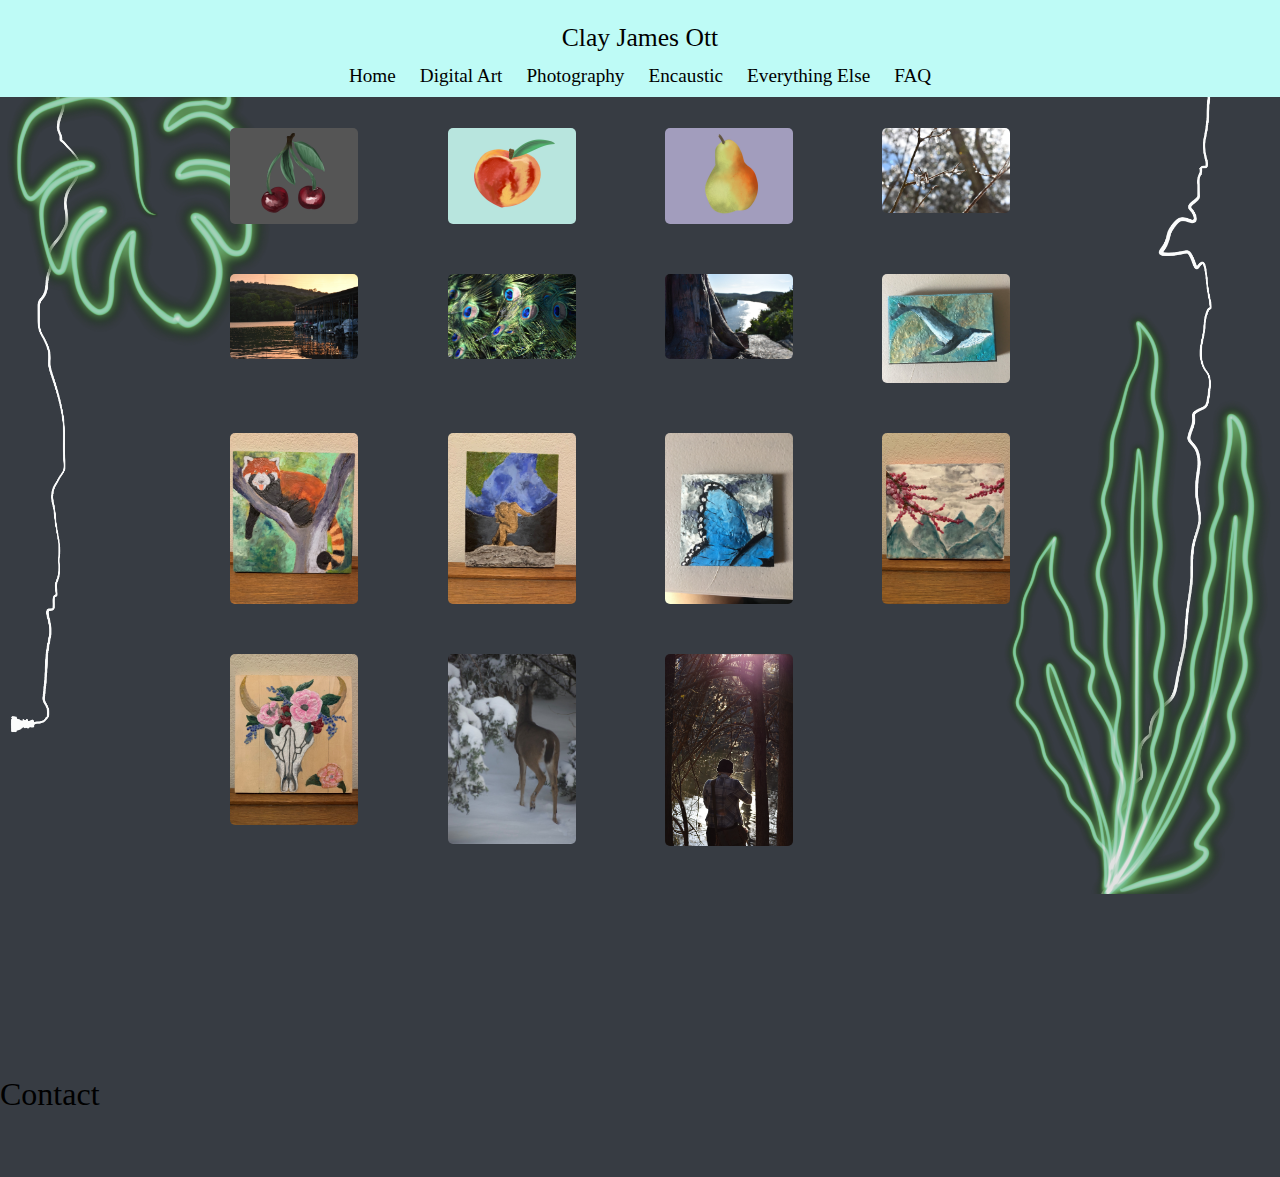
<file: index.html>
<!DOCTYPE html>
<html lang="en">
<head>
    <meta charset="UTF-8">
    <meta http-equiv="X-UA-Compatible" content="IE=edge">
    <meta name="viewport" content="width=device-width, initial-scale=1.0">
    <link rel="stylesheet" href="./styles/nav.css">
    <link rel="stylesheet" href="./index.css">
    <title>Claycko</title>
</head>
<body>
    <!-- header section with navigation -->
    <div id="nav">
        <div class="nav-btn">
            <div class="nav-btn-burger"></div>
        </div>
        <div id="myModal" class="modal">
             <!-- Modal content -->
             <div class="modal-content">
                <!-- <div class="modal-header">
                  <span class="close" onclick="closing();">&times;</span>
                </div> -->
                <div class="modal-body">
                  <div>
                      <a href="./index.html" class="linkage">
                          <p>Home</p>
                      </a>
                    </div>
                    <div>
                      <a href="./html/digitalArt.html" class="linkage">
                          <p>Digital Art</p>
                      </a>
                    </div>
                    <div>
                      <a href="./html/photography.html" class="linkage">
                          <p>Photography</p>
                      </a>
                    </div> 
                    <div>
                        <a href="./html/encaustic.html" class="linkage">
                            <p>Encaustic</p>
                        </a>
                    </div> 
                    <div>
                        <a href="./html/everythingElse.html" class="linkage">
                            <p>Everything Else</p>
                        </a>
                    </div> 
                    <div>
                        <a href="./html/faq.html" class="linkage">
                            <p>FAQ</p>
                        </a>
                    </div>  
                </div>
            </div>
        </div>
        <a href="./index.html"><p id="name">Clay James Ott</p></a>
        <div id="navbar">
            <ul>
                <li><a href="./index.html">Home</a></li>
                <li><a href="./html/digitalArt.html">Digital Art</a></li>
                <li><a href="./html/photography.html">Photography</a></li>
                <li><a href="./html/encaustic.html">Encaustic</a></li>
                <li><a href="./html/everythingElse.html">Everything Else</a></li>
                <li><a href="./html/faq.html">FAQ</a></li>
            </ul>
        </div>
    </div>
    <div id="merchandiseAll">
        <div id="myImageModal" class="modalImg">
            <span class="close">&times;</span>
            <img class="modal-content2" id="img01">
            <div id="caption"></div>
        </div>
        <div class="merchandise">
            <img src="./photos/digitalphotos/cherries.jpg" alt="Cherries" class="merch">
            <img src="./photos/digitalphotos/peach.jpg" alt="Peach" class="merch">
            <img src="./photos/digitalphotos/pear.jpg" alt="Pear" class="merch">
            <img src="./photos/photographyphotos/ice.jpg" alt="Ice" class="merch">
            <img src="./photos/photographyphotos/offthelake.jpg" alt="Lake View" class="merch">
            <img src="./photos/photographyphotos/peacockfeather.jpg" alt="Peacock Feather" class="merch">
            <img src="./photos/photographyphotos/river.jpg" alt="River" class="merch">
            <img src="./photos/encausticphotos/whale.jpg" alt="Whale" class="merch">
            <img src="./photos/encausticphotos/animal.jpg" alt="Animal" class="merch">
            <img src="./photos/encausticphotos/atlas.jpg" alt="Atlas" class="merch">
            <img src="./photos/encausticphotos/butterfly.jpg" alt="Butterfly" class="merch">
            <img src="./photos/encausticphotos/floral.jpg" alt="Floral" class="merch">
            <img src="./photos/encausticphotos/longhornskull.jpg" alt="Longhorn Skull" class="merch">
            <img src="./photos/photographyphotos/deer.jpg" alt="Deer" class="merch">
            <img src="./photos/photographyphotos/human.jpg" alt="Human" class="merch">

        </div>
    </div>
    <!-- contact section -->
    <div id="contact">
        <p class="sectionHeader">Contact</p>
    </div>


</body>
<script src="./index.js"></script>
</html>
</file>
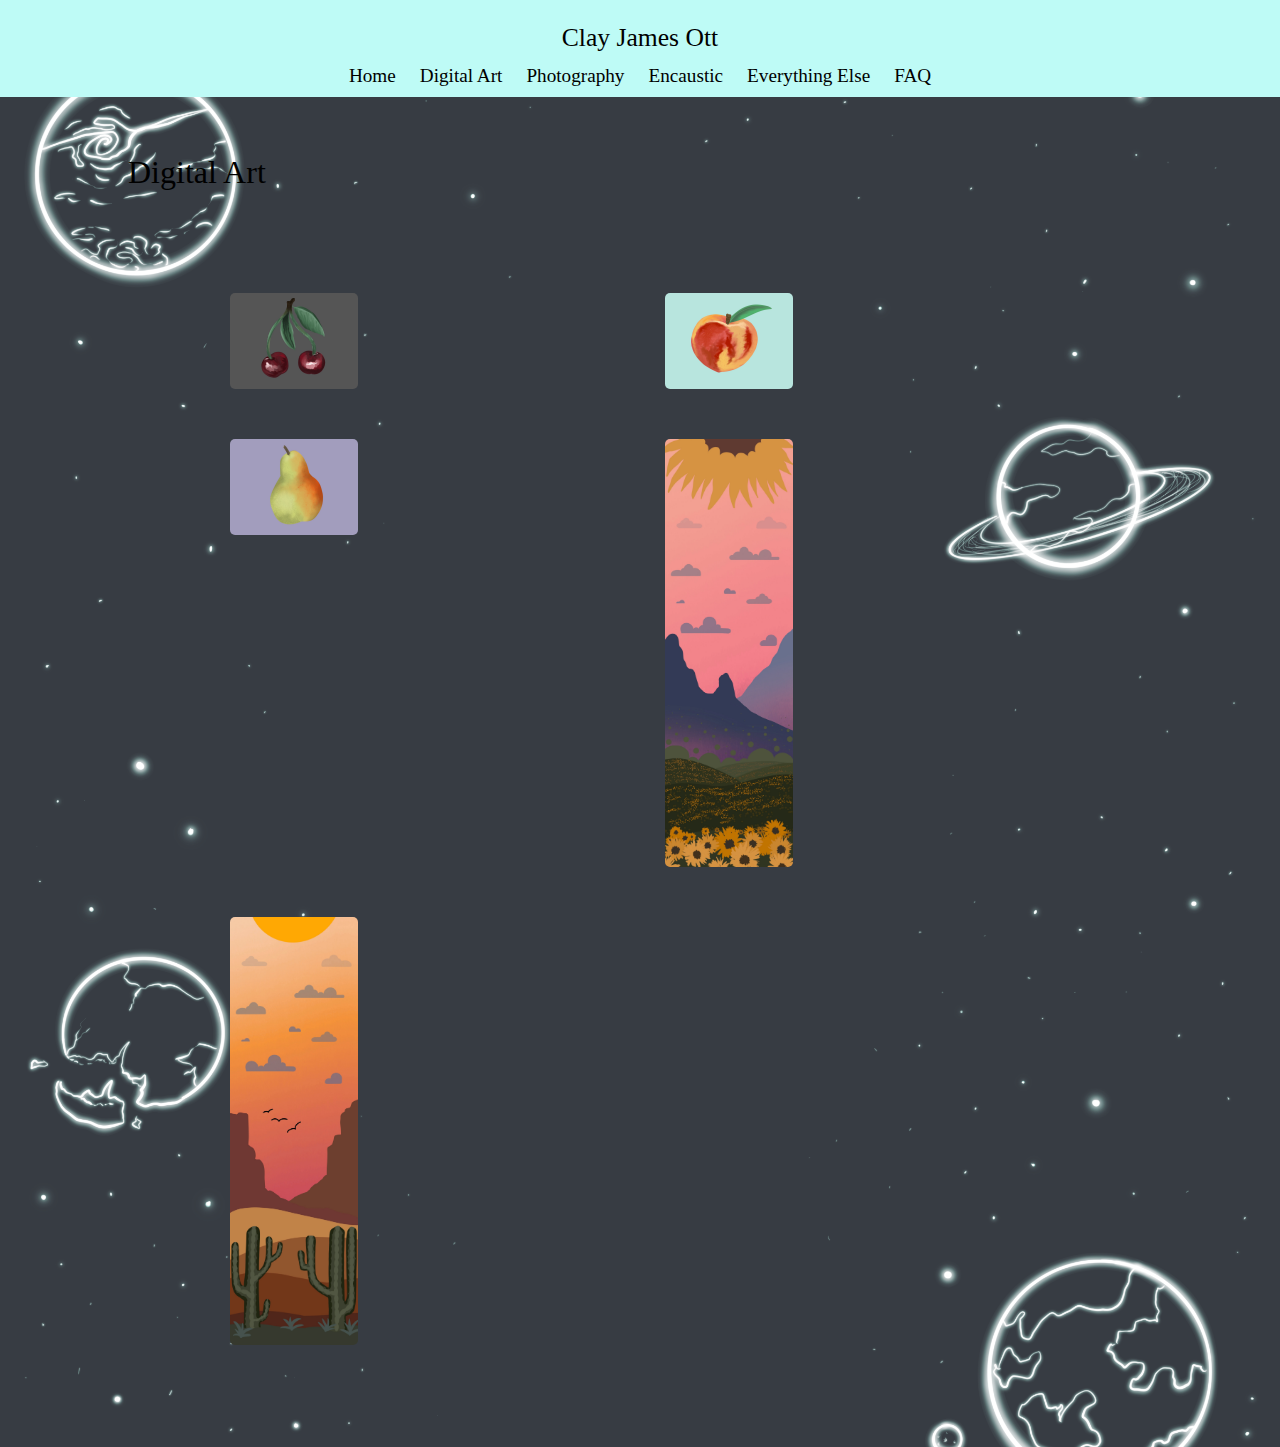
<file: html/digitalArt.html>
<!DOCTYPE html>
<html lang="en">
<head>
    <meta charset="UTF-8">
    <meta http-equiv="X-UA-Compatible" content="IE=edge">
    <meta name="viewport" content="width=device-width, initial-scale=1.0">
    <link rel="stylesheet" href="../index.css">
    <link rel="stylesheet" href="../styles/digitalArt.css">
    <title>Claycko</title>
</head>
<body>
    <!-- nav bar is in a separate file-->
    <script id="replace_with_navbar" src="../javascript/nav.js"></script>
    <div class="sectionmerch">
        <p class="sectionHeader">Digital Art</p>
        <div id="myImageModal" class="modalImg">
            <span class="close">&times;</span>
            <img class="modal-content2" id="img01">
            <div id="caption"></div>
        </div>
        <div class="merchandise">
            <img src="../photos/digitalphotos/cherries.jpg" alt="Cherries" class="merch">
            <img src="../photos/digitalphotos/peach.jpg" alt="Peach" class="merch">
            <img src="../photos/digitalphotos/pear.jpg" alt="Pear" class="merch">
            <img src="../photos/digitalphotos/sunset.jpg" alt="Sunset Over Sunflowers" class="merch">
            <img src="../photos/digitalphotos/sunsetcactus.jpg" alt="Sunset Over Cactus" class="merch">
        </div>
    </div>
</body>
<script src="../index.js"></script>
</html>
</file>
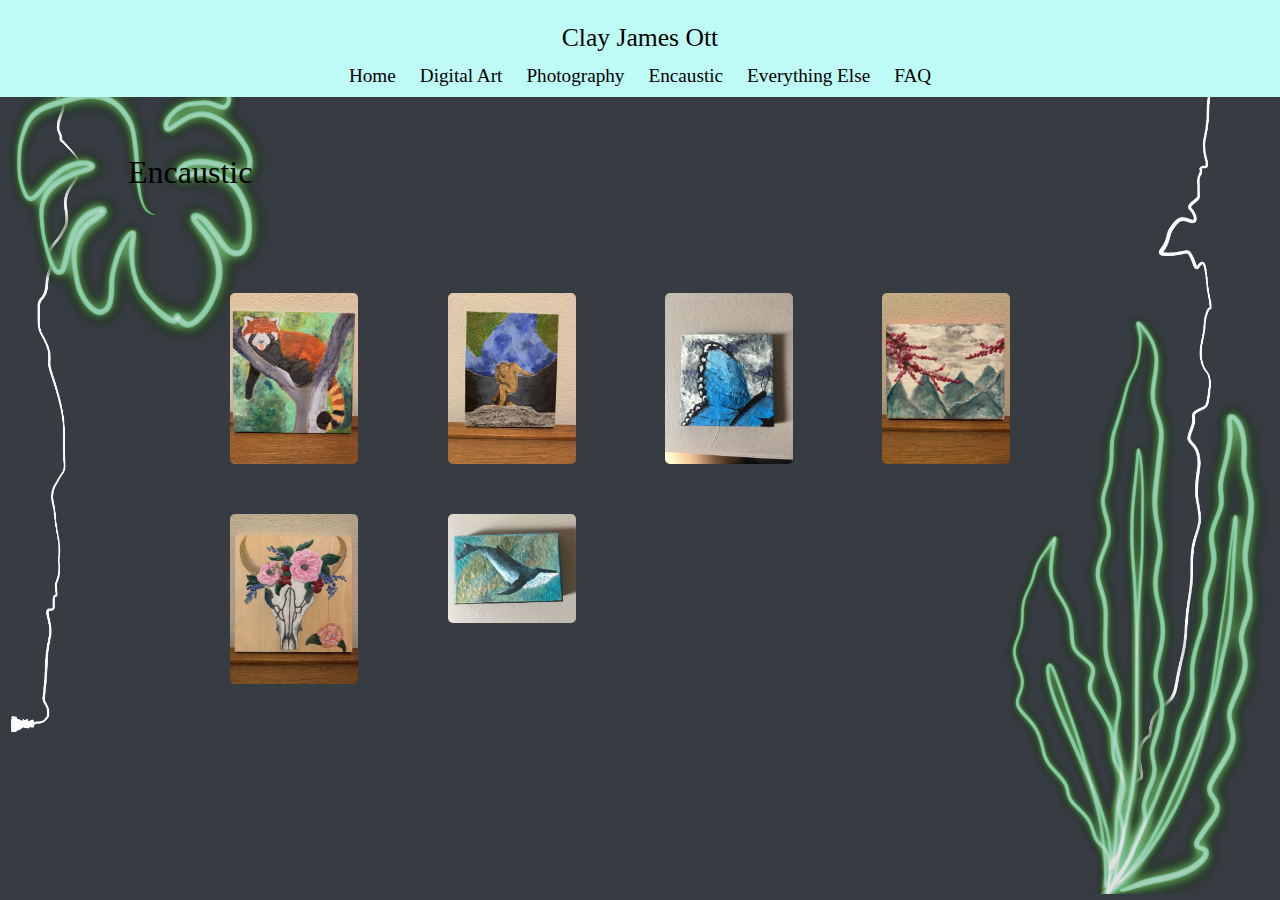
<file: html/encaustic.html>
<!DOCTYPE html>
<html lang="en">
<head>
    <meta charset="UTF-8">
    <meta http-equiv="X-UA-Compatible" content="IE=edge">
    <meta name="viewport" content="width=device-width, initial-scale=1.0">
    <link rel="stylesheet" href="../index.css">
    <title>Claycko</title>
</head>
<body>
    <!-- nav bar is in a separate file-->
    <script id="replace_with_navbar" src="../javascript/nav.js"></script>
    <div class="sectionmerch">
        <p class="sectionHeader">Encaustic</p>
        <div id="myImageModal" class="modalImg">
            <span class="close">&times;</span>
            <img class="modal-content2" id="img01">
            <div id="caption"></div>
        </div>
        <div class="merchandise">
            <img src="../photos/encausticphotos/animal.jpg" alt="Animal" class="merch">
            <img src="../photos/encausticphotos/atlas.jpg" alt="Atlas" class="merch">
            <img src="../photos/encausticphotos/butterfly.jpg" alt="Butterfly" class="merch">
            <img src="../photos/encausticphotos/floral.jpg" alt="Floral" class="merch">
            <img src="../photos/encausticphotos/longhornskull.jpg" alt="Longhorn Skull" class="merch">
            <img src="../photos/encausticphotos/whale.jpg" alt="Whale" class="merch">
        </div>
    </div>
</body>
<script src="../index.js"></script>
</html>
</file>
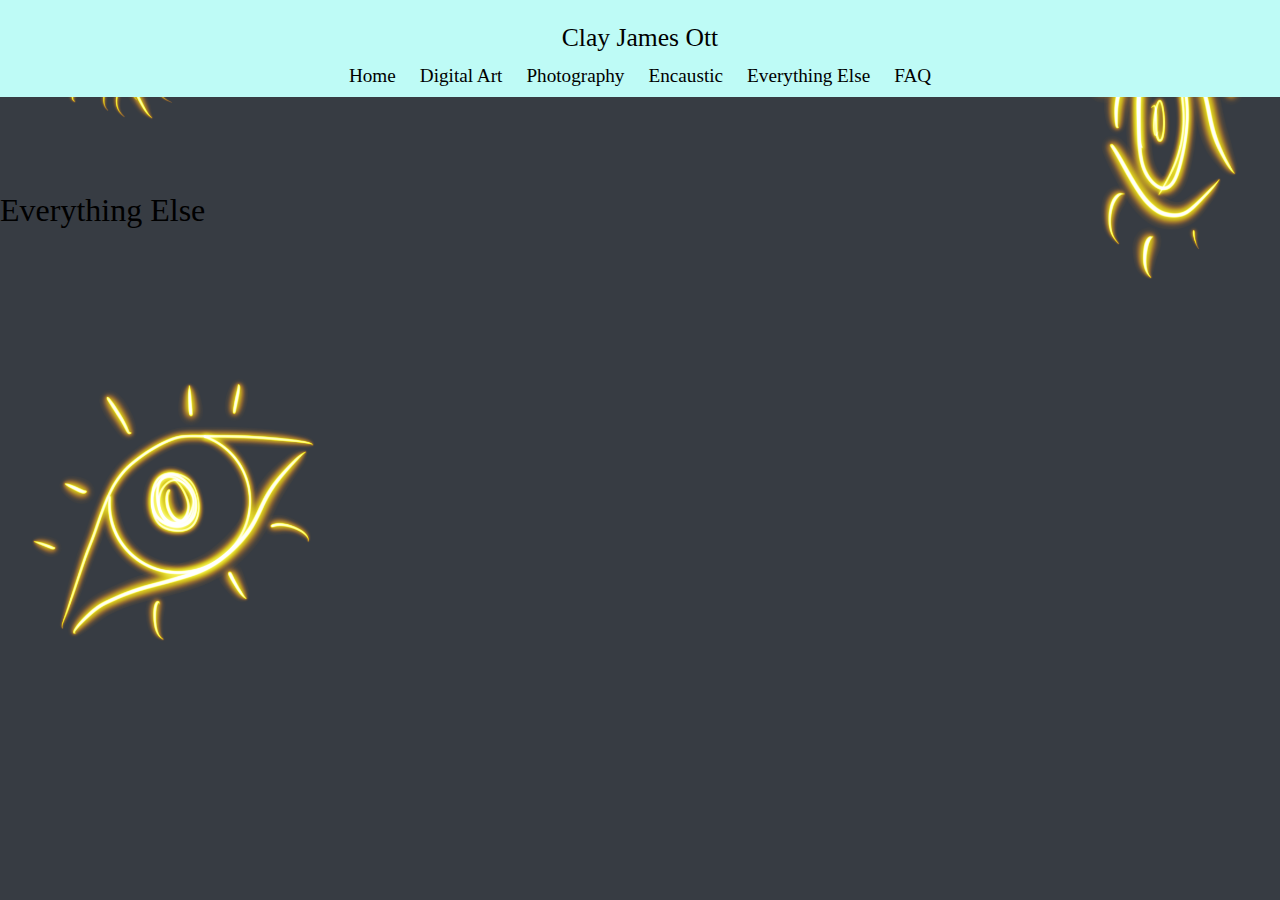
<file: html/everythingElse.html>
<!DOCTYPE html>
<html lang="en">
<head>
    <meta charset="UTF-8">
    <meta http-equiv="X-UA-Compatible" content="IE=edge">
    <meta name="viewport" content="width=device-width, initial-scale=1.0">
    <link rel="stylesheet" href="../index.css">
    <link rel="stylesheet" href="../styles/everythingelse.css">
    <title>Claycko</title>
</head>
<body>
    <!-- nav bar is in a separate file-->
    <script id="replace_with_navbar" src="../javascript/nav.js"></script>
    <p class="sectionHeader">Everything Else</p>
</body>
</html>
</file>
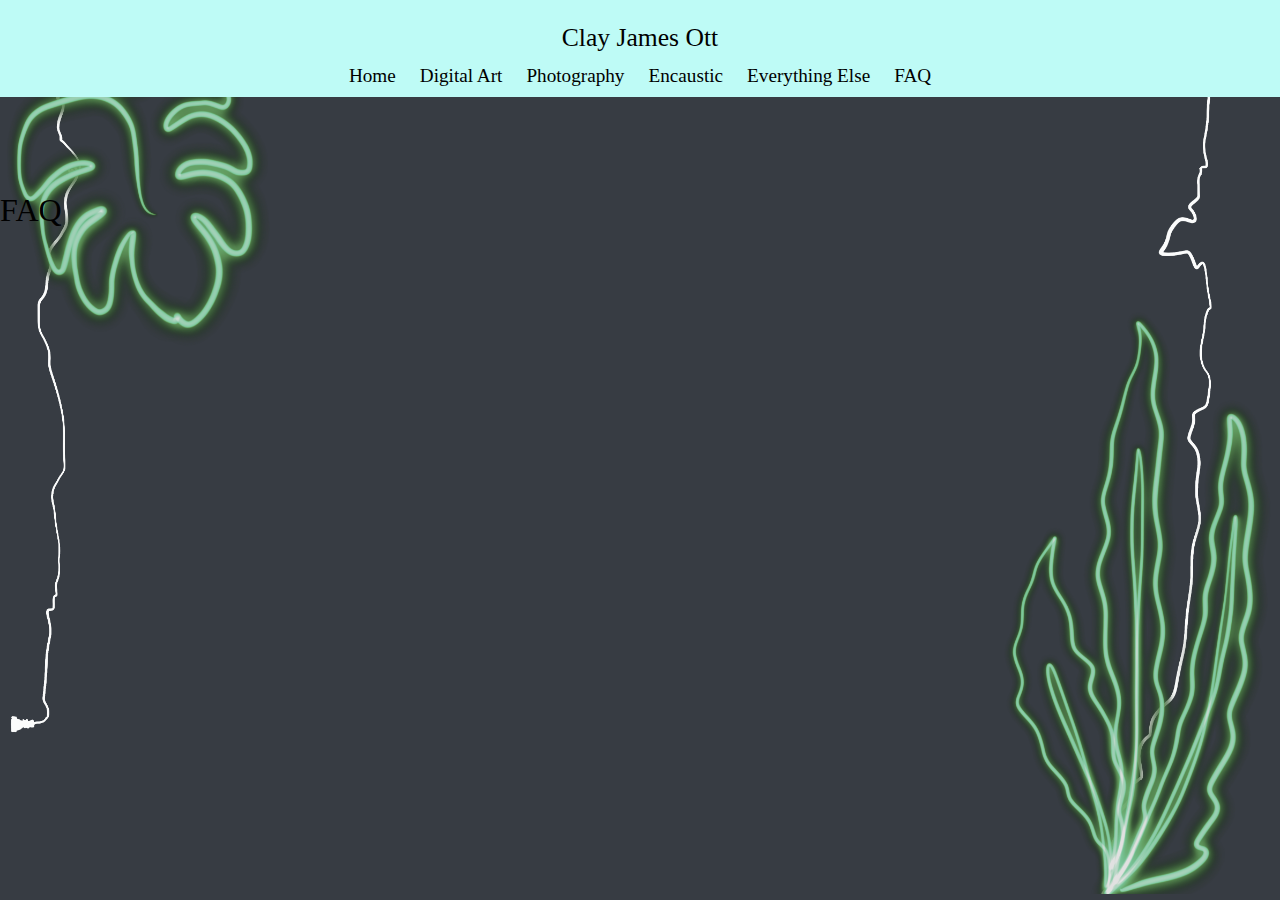
<file: html/faq.html>
<!DOCTYPE html>
<html lang="en">
<head>
    <meta charset="UTF-8">
    <meta http-equiv="X-UA-Compatible" content="IE=edge">
    <meta name="viewport" content="width=device-width, initial-scale=1.0">
    <link rel="stylesheet" href="../index.css">
    <title>Claycko</title>
</head>
<body>
    <!-- nav bar is in a separate file-->
    <script id="replace_with_navbar" src="../javascript/nav.js"></script>
    <p class="sectionHeader">FAQ</p>
</body>
</html>
</file>
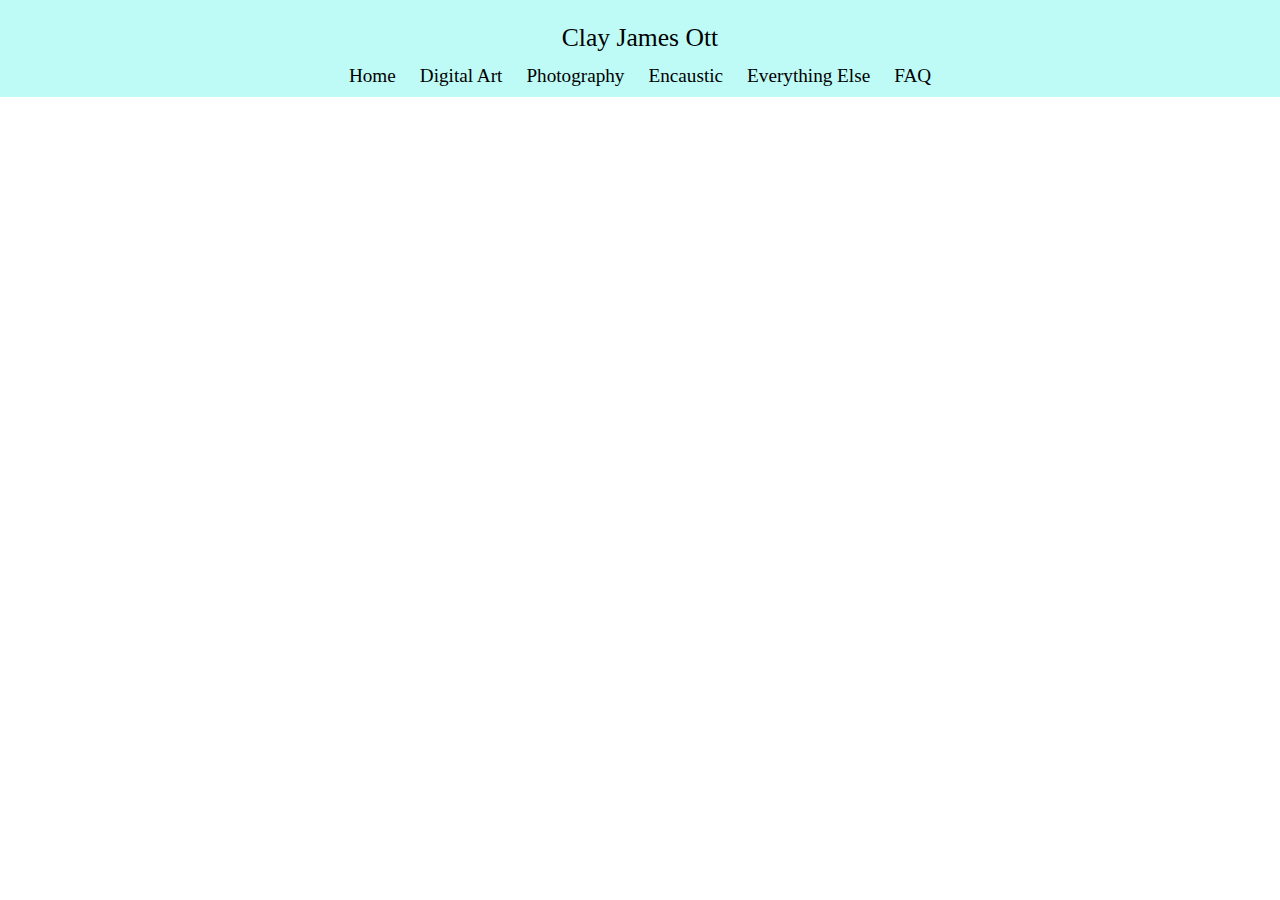
<file: html/nav.html>
<!DOCTYPE html>
<html lang="en">
<head>
    <meta charset="UTF-8">
    <meta http-equiv="X-UA-Compatible" content="IE=edge">
    <meta name="viewport" content="width=device-width, initial-scale=1.0">
    <link rel="stylesheet" href="../styles/nav.css">
    <title>Claycko</title>
</head>
<body>
    <div id="nav">
            <div class="nav-btn">
                <div class="nav-btn-burger"></div>
            </div>
            <div id="myModal" class="modal">
                 <!-- Modal content -->
                 <div class="modal-content">
                    <!-- <div class="modal-header">
                      <span class="close" onclick="closing();">&times;</span>
                    </div> -->
                    <div class="modal-body">
                      <div>
                          <a href="../index.html" class="linkage">
                              <p>Home</p>
                          </a>
                        </div>
                        <div>
                          <a href="./digitalArt.html" class="linkage">
                              <p>Digital Art</p>
                          </a>
                        </div>
                        <div>
                          <a href="./photography.html" class="linkage">
                              <p>Photography</p>
                          </a>
                        </div> 
                        <div>
                            <a href="./encaustic.html" class="linkage">
                                <p>Encaustic</p>
                            </a>
                        </div> 
                        <div>
                            <a href="./everythingElse.html" class="linkage">
                                <p>Everything Else</p>
                            </a>
                        </div> 
                        <div>
                            <a href="./faq.html" class="linkage">
                                <p>FAQ</p>
                            </a>
                        </div>  
                    </div>
                </div>
            </div>
        <a href="../index.html"><p id="name">Clay James Ott</p></a>
            <div id="navbar">
                <ul>
                    <li><a href="../index.html">Home</a></li>
                    <li><a href="./digitalArt.html">Digital Art</a></li>
                    <li><a href="./photography.html">Photography</a></li>
                    <li><a href="./encaustic.html">Encaustic</a></li>
                    <li><a href="./everythingElse.html">Everything Else</a></li>
                    <li><a href="./faq.html">FAQ</a></li>
                </ul>
            </div>
    </div>
</body>
<script src="../javascript/nav.js"></script>
<script src="../index.js"></script>
</html>
</file>
<file: styles/nav.css>
*{
    margin: 0;
    padding: 0;
    box-sizing: border-box;
}
/* mobile and tablet view */
@media only screen and (max-width: 992px){
     /* nav section */
     a{
         text-decoration: none;
         color: aliceblue;
     }
     li{
         list-style: none;
     }
     #navbar{
         display: none;
     }
  /* hamburger menu btn */
  .nav-btn{
    position: relative;
    display: flex;
    justify-content: center;
    align-items: center;
    width: 25px;
    height: 25px;
    cursor: pointer;
    /* transition: all .5s ease-in-out; */
    border: 1px solid #ffdd96;
    margin-left: 2%;
  }
  .nav-btn-burger{
    width: 15px;
    height: 2px;
    background-color: #ffdd96;
    border-radius: 5px;
    transition: all .5s ease-in-out;
  }
  .nav-btn-burger::before,
  .nav-btn-burger::after{
    content: '';
    position: absolute;
    width: 15px;
    height: 2px;
    background-color: #ffdd96;
    border-radius: 5px;
    transition: all .5s ease-in-out;
  }
  .nav-btn-burger::before{
    transform: translateY(-5px);
  }
  .nav-btn-burger::after{
    transform: translateY(5px);
  }
  /* animation for nav burger */

  .nav-btn.open .nav-btn-burger{
    transform: translateX(-50px);
    background-color: transparent;
  }
  .nav-btn.open .nav-btn-burger::before {
    transform: rotate(45deg) translate(35px, -35px);
  }
  .nav-btn.open .nav-btn-burger::after {
    transform: rotate(-45deg) translate(35px, 35px);
  }
  .modal {
    display: none;/* Hidden by default */
    position: fixed;
    z-index: 1; /*Sit on top*/
    padding-top: 90px; /* Location of the box */
    left: 0;
    top: 0;
    margin: auto;
    width: 100%; /* Full width */
    height: 100%; /* Full height */
    overflow: auto; /*Enable scroll if needed*/
    /* background-color: rgb(0,0,0); Fallback color */
    /* background-color: rgba(0,0,0,0.4); Black w/ opacity */
    border-radius: 10px;
  }

  /* Modal Content */
  .modal-content {
    position: relative;
    background-color: #530044;
    margin: auto;
    padding: 0;
    /* border: 1px solid #3358dc; */
    width: 75%;
    /* box-shadow: 0 4px 8px 0 rgba(0, 0, 0, 0.2), 0 6px 20px 0 rgba(0, 0, 0, 0.19); */
    -webkit-animation-name: animatetop;
    -webkit-animation-duration: 1s;
    animation-name: animatetop;
    animation-duration: 1s;
    border-radius: 10px;
    font-size: 24px;
  }

  /* Add Animation */
  @-webkit-keyframes animatetop {
    from {
      top: -300px;
      opacity: 0;
    }
    to {
      top: 0;
      opacity: 1;
    }
  }

  @keyframes animatetop {
    from {
      top: -300px;
      opacity: 0;
    }
    to {
      top: 0;
      opacity: 1;
    }
  }

  #nav {
    position: sticky;
    top: 0;
    width: 100%;
    padding: 2% 0;
    background-color: #101820ff;
    display: flex;
    z-index: 1;
  }
  #left-nav{
    display: none;
  }
  #right-nav {
    display: flex;
    margin: auto 5% auto auto;
  }
  .right {
    margin-left: 25px;
  }

}

/* laptop and desktop view */
@media only screen and (min-width: 992px){
    #myModal{
        display: none;
      }
    #nav {
        position: fixed;
        padding: 10px;
        margin: 0;
        display: block;
        z-index: 1;
        justify-content: space-between;
        width: 100%;
        top: 0;
        overflow-x: hidden;
        background-color: #befbf6;
    }
    #name{
        text-align: center;
        font-size: 2vw;
        margin: 1% auto;
    }

    /* navbar */
    a{
        text-decoration: none;
        color: black;
    }
    #navbar{
        /* justify-self: end; */
        text-align: center;
    }
    ul {
        text-align: center;
    }


    li{
        display: inline;
        list-style: none;
        font-size: 1.5vw;
        margin: 10px;
    }
}
</file>
<file: index.css>
*{
    margin: 0;
    padding: 0;
    box-sizing: border-box;
}

/* ---------------------------------- Mobile View -------------------------------------- */
@media only screen and (max-width: 600px) {
   /* these are for each merchandise sections  */
   .sectionHeader{
    padding-top: 30%;
  }
  #merchandiseAll, .sectionmerch{
      display: block;
      margin: auto 20%;
  }
  #merchandiseAll{
    margin-top: 10%;
  }
  /* merchandise images */
.merchandise{
  padding-top: 20%;
  display: grid;
  grid-template-columns: repeat(2, 1fr) ;
  /* grid-template-rows: repeat(4, 1fr); */
  gap: 20px;
}
  /* messing with making the pictures line up */
  
  /* modal img section */
.merch{
  width: 25vw;
  border-radius: 5px;
  cursor: pointer;
  transition: 0.3s;
}
.myImg:hover {opacity: 0.7;}

/* The Modal (background) */
.modalImg {
  display: none; /* Hidden by default */
  position: fixed; /* Stay in place */
  z-index: 1; /* Sit on top */
  padding-top: 100px; /* Location of the box */
  left: 0;
  top: 0;
  width: 100%; /* Full width */
  height: 100%; /* Full height */
  overflow: auto; /* Enable scroll if needed */
  background-color: rgb(0,0,0); /* Fallback color */
  background-color: rgba(0,0,0,0.9); /* Black w/ opacity */
}

/* Modal Content (image) */
.modal-content2 {
  margin: auto;
  display: block;
  width: 80%;
  max-width: 700px;
}

/* Caption of Modal Image */
#caption {
  margin: auto;
  display: block;
  width: 80%;
  max-width: 700px;
  text-align: center;
  color: #ccc;
  padding: 10px 0;
  height: 150px;
}

/* Add Animation */
.modal-content2, #caption {  
  -webkit-animation-name: zoom;
  -webkit-animation-duration: 0.6s;
  animation-name: zoom;
  animation-duration: 0.6s;
}

@-webkit-keyframes zoom {
  from {-webkit-transform:scale(0)} 
  to {-webkit-transform:scale(1)}
}

@keyframes zoom {
  from {transform:scale(0)} 
  to {transform:scale(1)}
}

/* The Close Button */
.close {
  position: absolute;
  top: 15px;
  right: 35px;
  color: #f1f1f1;
  font-size: 40px;
  font-weight: bold;
  transition: 0.3s;
}

.close:hover,
.close:focus {
  color: #bbb;
  text-decoration: none;
  cursor: pointer;
}
#contact{
  margin-left: 10%;
}
    
}

/* ---------------------------------- Tablet View ------------------------------------- */
@media only screen and (min-width: 600px) {
    /* these are for each merchandise sections  */
    .sectionHeader{
      padding-top: 10%;
    }
    #merchandiseAll, .sectionmerch{
        display: block;
        margin: auto 10%;
    }
    #merchandiseAll{
      margin-top: 10%;
    }
    /* merchandise images */
  .merchandise{
    margin: 10%;
    display: grid;
    grid-template-columns: repeat(4, 1fr) ;
    /* grid-template-rows: repeat(4, 1fr); */
    gap: 50px;
  }
    /* messing with making the pictures line up */
    
    /* modal img section */
  .merch{
    width: 10vw;
    border-radius: 5px;
    cursor: pointer;
    transition: 0.3s;
  }
  .myImg:hover {opacity: 0.7;}
  
  /* The Modal (background) */
  .modalImg {
    display: none; /* Hidden by default */
    position: fixed; /* Stay in place */
    z-index: 1; /* Sit on top */
    padding-top: 100px; /* Location of the box */
    left: 0;
    top: 0;
    width: 100%; /* Full width */
    height: 100%; /* Full height */
    overflow: auto; /* Enable scroll if needed */
    background-color: rgb(0,0,0); /* Fallback color */
    background-color: rgba(0,0,0,0.9); /* Black w/ opacity */
  }
  
  /* Modal Content (image) */
  .modal-content2 {
    margin: auto;
    display: block;
    width: 80%;
    max-width: 700px;
  }
  
  /* Caption of Modal Image */
  #caption {
    margin: auto;
    display: block;
    width: 80%;
    max-width: 700px;
    text-align: center;
    color: #ccc;
    padding: 10px 0;
    height: 150px;
  }
  
  /* Add Animation */
  .modal-content2, #caption {  
    -webkit-animation-name: zoom;
    -webkit-animation-duration: 0.6s;
    animation-name: zoom;
    animation-duration: 0.6s;
  }
  
  @-webkit-keyframes zoom {
    from {-webkit-transform:scale(0)} 
    to {-webkit-transform:scale(1)}
  }
  
  @keyframes zoom {
    from {transform:scale(0)} 
    to {transform:scale(1)}
  }
  
  /* The Close Button */
  .close {
    position: absolute;
    top: 15px;
    right: 35px;
    color: #f1f1f1;
    font-size: 40px;
    font-weight: bold;
    transition: 0.3s;
  }
  
  .close:hover,
  .close:focus {
    color: #bbb;
    text-decoration: none;
    cursor: pointer;
  }

  
}


/* ----------------------------------- Laptop View ----------------------------------- */
@media only screen and (min-width: 992px){
    
}


/* ------------------------------------ Desktop View --------------------------------- */
@media only screen and (min-width: 1200px){
    
}

/* ---------------------------------- Outside Media Queries ---------------------------- */
body{
    /* padding-top: 5%; */
    background-image: url(./photos/landingbackground.jpg);
    background-size: cover;
}
.sectionHeader{
 font-size: xx-large; 
 margin: 5% auto;     
}
</file>
<file: styles/digitalArt.css>
.merchandise{
    display: grid;
    grid-template-columns: repeat(2, 1fr) ;
    /* grid-template-rows: repeat(4, 1fr); */
    /* gap: 50px; */
  }
  body{
    background-image: url(../photos/digitalphotos/digital-background.jpg);
  }
</file>
<file: styles/everythingelse.css>
body{
    background-image: url(../photos/photographyphotos/photography-background.jpg);
}
</file>
